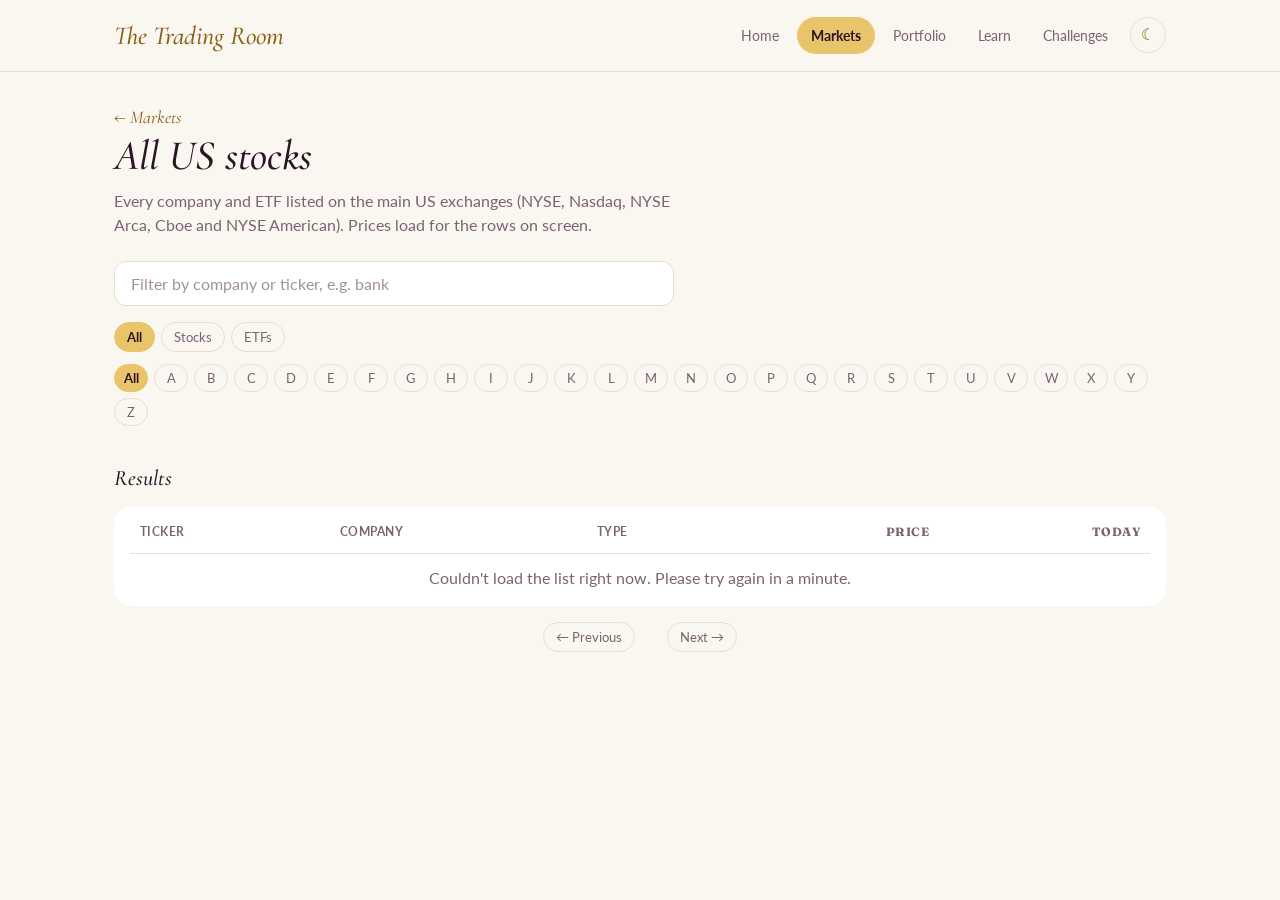
<file: directory.html>
<!DOCTYPE html>
<html lang="en">
  <head>
    <meta charset="UTF-8">
    <meta name="viewport" content="width=device-width, initial-scale=1.0">
    <title>All US stocks · The Trading Room</title>

    <!-- Fonts: Cormorant Garamond (headings), Fraunces (numbers), Lato (text) -->
    <link rel="preconnect" href="https://fonts.googleapis.com">
    <link rel="preconnect" href="https://fonts.gstatic.com" crossorigin>
    <link href="https://fonts.googleapis.com/css2?family=Cormorant+Garamond:ital,wght@0,500;1,500&family=Fraunces:opsz,wght@9..144,400&family=Lato:wght@400;700&display=swap" rel="stylesheet">

    <link rel="stylesheet" href="style.css">
    <script src="theme.js"></script>
    <script src="directory.js" defer></script>
  </head>
  <body>

    <!-- ===== Top navigation bar ===== -->
    <header class="site-header">
      <div class="header-inner">
        <a href="index.html" class="logo">The Trading Room</a>
        <nav class="nav" aria-label="Main">
          <a href="index.html" class="nav-link">Home</a>
          <a href="markets.html" class="nav-link active">Markets</a>
          <a href="portfolio.html" class="nav-link">Portfolio</a>
          <a href="#" class="nav-link">Learn</a>
          <a href="#" class="nav-link">Challenges</a>
          <button type="button" class="theme-toggle" aria-label="Switch theme">☀</button>
        </nav>
      </div>
    </header>

    <!-- ===== All US stocks directory ===== -->
    <main class="container">
      <div class="markets-head">
        <p class="label"><a href="markets.html" class="back-link">← Markets</a></p>
        <h1 class="greeting">All US stocks</h1>
        <p class="markets-intro">Every company and ETF listed on the main US exchanges (NYSE, Nasdaq, NYSE Arca, Cboe and NYSE American). Prices load for the rows on screen.</p>
      </div>

      <!-- Filters -->
      <div class="search dir-search">
        <label for="dir-filter" class="sr-only">Filter by company name or ticker</label>
        <input id="dir-filter" type="search" placeholder="Filter by company or ticker, e.g. bank" autocomplete="off">
      </div>

      <div id="type-filters" class="range-buttons" role="group" aria-label="Filter by type">
        <button type="button" class="range-btn active" data-type="All" aria-pressed="true">All</button>
        <button type="button" class="range-btn" data-type="Stock" aria-pressed="false">Stocks</button>
        <button type="button" class="range-btn" data-type="ETF" aria-pressed="false">ETFs</button>
      </div>

      <div id="letter-bar" class="range-buttons letter-bar" role="group" aria-label="Filter by first letter of the ticker"></div>

      <!-- The list (filled in by directory.js) -->
      <section class="markets-section" aria-labelledby="dir-title">
        <div class="section-head">
          <h2 id="dir-title" class="stats-title">Results</h2>
          <span id="dir-count" class="section-note" aria-live="polite"></span>
        </div>

        <div class="dir-wrap">
          <table class="dir-table">
            <thead>
              <tr>
                <th scope="col">Ticker</th>
                <th scope="col">Company</th>
                <th scope="col" class="dir-type-col">Type</th>
                <th scope="col" class="dir-num">Price</th>
                <th scope="col" class="dir-num">Today</th>
              </tr>
            </thead>
            <tbody id="dir-body"></tbody>
          </table>
        </div>

        <div class="dir-pager">
          <button type="button" id="dir-prev" class="range-btn">← Previous</button>
          <span id="dir-page" class="section-note"></span>
          <button type="button" id="dir-next" class="range-btn">Next →</button>
        </div>
      </section>
    </main>

  </body>
</html>
</file>
<file: style.css>
/* ===== Velvet theme: colours and fonts as variables ===== */
:root {
  --bg: #1E0F1C;              /* deep plum page background */
  --surface: #2A1626;         /* cards and rows */
  --surface-raised: #3A1F35;  /* chips, raised items, inputs */
  --border: #3A1F35;          /* subtle lines */
  --text: #F6E9F2;            /* main text */
  --text-muted: #C9B6C4;      /* secondary text */
  --gold: #E9C46A;            /* accent */
  --on-gold: #1E0F1C;         /* text on top of gold */
  --gain: #7FD6A0;            /* price going up */
  --loss: #F28B82;            /* price going down */

  --font-heading: "Cormorant Garamond", Georgia, serif;
  --font-number: "Fraunces", Georgia, serif;
  --font-body: "Lato", system-ui, sans-serif;

  --radius-card: 16px;
  --radius-control: 12px;
}

/* ===== Base ===== */
* {
  box-sizing: border-box;
}

body {
  margin: 0;
  background: var(--bg);
  color: var(--text);
  font-family: var(--font-body);
  line-height: 1.5;
}

a {
  color: inherit;
  text-decoration: none;
}

/* Keyboard users see a clear gold outline on whatever they've selected */
:focus-visible {
  outline: 2px solid var(--gold);
  outline-offset: 3px;
}

/* Hidden on screen, still read by screen readers */
.sr-only {
  position: absolute;
  width: 1px;
  height: 1px;
  overflow: hidden;
  clip: rect(0 0 0 0);
  white-space: nowrap;
}

.container {
  max-width: 1100px;
  margin: 0 auto;
  padding: 32px 24px;
}

/* ===== Top navigation bar ===== */
.site-header {
  border-bottom: 1px solid var(--border);
}

.header-inner {
  max-width: 1100px;
  margin: 0 auto;
  padding: 16px 24px;
  display: flex;
  align-items: center;
  justify-content: space-between;
  gap: 16px;
  flex-wrap: wrap;
}

.logo {
  font-family: var(--font-heading);
  font-style: italic;
  font-weight: 500;
  font-size: 26px;
  color: var(--gold);
}

.nav {
  display: flex;
  gap: 4px;
  flex-wrap: wrap;
}

.nav-link {
  font-size: 14px;
  color: var(--text-muted);
  padding: 8px 14px;
  border-radius: 999px;
  transition: background 0.2s, color 0.2s;
}

.nav-link:hover {
  color: var(--text);
  background: var(--surface);
}

.nav-link.active {
  color: var(--on-gold);
  background: var(--gold);
  font-weight: 700;
}

/* ===== Text styles ===== */
.label {
  font-family: var(--font-heading);
  font-style: italic;
  font-size: 18px;
  color: var(--gold);
  margin: 0 0 4px;
}

.greeting {
  font-family: var(--font-heading);
  font-style: italic;
  font-weight: 500;
  font-size: 42px;
  line-height: 1;
  margin: 0 0 32px;
}

/* ===== Search bar ===== */
.search {
  display: flex;
  gap: 8px;
  max-width: 560px;
  margin: 0 0 32px;
}

.search input {
  flex: 1;
  min-width: 0;
  font-family: var(--font-body);
  font-size: 16px;
  color: var(--text);
  background: var(--surface);
  border: 1px solid var(--border);
  border-radius: var(--radius-control);
  padding: 12px 16px;
}

.search input::placeholder {
  color: var(--text-muted);
  opacity: 0.7;
}

.btn-gold {
  font-family: var(--font-body);
  font-size: 15px;
  font-weight: 700;
  color: var(--on-gold);
  background: var(--gold);
  border: none;
  border-radius: var(--radius-control);
  padding: 12px 20px;
  cursor: pointer;
  transition: filter 0.2s;
}

.btn-gold:hover {
  filter: brightness(1.08);
}

/* ===== Quote card ===== */
.quote-card {
  background: var(--surface);
  border-radius: var(--radius-card);
  padding: 24px;
  max-width: 560px;
  margin: 0 0 32px;
}

.quote-symbol {
  font-weight: 700;
  font-size: 20px;
  letter-spacing: 0.02em;
  margin: 0;
}

.quote-price {
  font-family: var(--font-number);
  font-size: 40px;
  line-height: 1.1;
  margin: 8px 0 4px;
}

.quote-change {
  font-family: var(--font-number);
  font-size: 16px;
  margin: 0 0 20px;
}

.up {
  color: var(--gain);
}

.down {
  color: var(--loss);
}

.quote-stats {
  display: grid;
  grid-template-columns: repeat(auto-fit, minmax(110px, 1fr));
  gap: 12px;
  margin: 0;
}

.quote-stats dt {
  font-family: var(--font-heading);
  font-style: italic;
  font-size: 15px;
  color: var(--gold);
}

.quote-stats dd {
  margin: 0;
  font-family: var(--font-number);
  font-size: 16px;
}

.quote-message {
  color: var(--text-muted);
  margin: 0;
}

/* ===== Market status ===== */
.market-status {
  display: flex;
  align-items: center;
  gap: 8px;
  margin: -8px 0 20px;
  font-size: 13px;
  color: var(--text-muted);
}

.dot {
  width: 8px;
  height: 8px;
  border-radius: 50%;
  background: var(--text-muted);
  opacity: 0.6;
}

.dot.open {
  background: var(--gain);
  opacity: 1;
  box-shadow: 0 0 0 3px rgba(127, 214, 160, 0.2);
}

/* ===== Price chart ===== */
.range-buttons {
  display: flex;
  align-items: center;
  flex-wrap: wrap;
  gap: 6px;
  margin: 0 0 12px;
}

.range-btn {
  font-family: var(--font-body);
  font-size: 13px;
  color: var(--text-muted);
  background: transparent;
  border: 1px solid var(--border);
  border-radius: 999px;
  padding: 6px 12px;
  cursor: pointer;
}

.range-btn.active {
  color: var(--on-gold);
  background: var(--gold);
  border-color: var(--gold);
  font-weight: 700;
}

.range-change {
  margin-left: auto;
  font-family: var(--font-number);
  font-size: 14px;
}

.chart-wrap {
  position: relative;
  height: 220px;
  margin: 0 0 8px;
}

.chart-note {
  font-size: 13px;
  color: var(--text-muted);
  margin: 0 0 16px;
  min-height: 1em;
}

/* ===== Company header + key stats ===== */
.company {
  display: flex;
  align-items: center;
  gap: 12px;
  margin: 0 0 8px;
}

.company-logo {
  width: 40px;
  height: 40px;
  border-radius: 10px;
  background: #ffffff;
  object-fit: contain;
  padding: 4px;
}

.company-meta {
  font-size: 13px;
  color: var(--text-muted);
  margin: 0;
}

.stats-title {
  font-family: var(--font-heading);
  font-style: italic;
  font-weight: 500;
  font-size: 22px;
  margin: 24px 0 12px;
}

/* Small, classy ⓘ button */
.info-btn {
  position: relative;
  display: inline-flex;
  align-items: center;
  justify-content: center;
  width: 14px;
  height: 14px;
  margin-left: 5px;
  padding: 0;
  font-family: var(--font-heading);
  font-style: italic;
  font-size: 10px;
  line-height: 1;
  color: var(--text-muted);
  background: transparent;
  border: 1px solid currentColor;
  border-radius: 50%;
  opacity: 0.55;
  vertical-align: 2px;
  cursor: pointer;
  transition: opacity 0.2s, color 0.2s;
}

/* Invisible bigger tap area, so it's still easy to press on phones */
.info-btn::after {
  content: "";
  position: absolute;
  inset: -10px;
}

.info-btn:hover,
.info-btn:focus-visible {
  opacity: 1;
  color: var(--gold);
}

.stat-explain {
  margin: 16px 0 0;
  padding: 12px 16px;
  font-size: 14px;
  background: var(--surface-raised);
  border-radius: var(--radius-control);
}

/* ===== Related companies ===== */
.peer-list {
  display: flex;
  flex-wrap: wrap;
  gap: 8px;
}

.peer-chip {
  display: inline-block;
  font-family: var(--font-body);
  font-size: 13px;
  font-weight: 700;
  letter-spacing: 0.02em;
  color: var(--text);
  background: var(--surface-raised);
  border: 1px solid var(--border);
  border-radius: 999px;
  padding: 8px 14px;
  cursor: pointer;
  transition: border-color 0.2s, color 0.2s;
}

.peer-chip:hover {
  color: var(--gold);
  border-color: var(--gold);
}

/* ===== Stock page ===== */
.quote-card.stock-page {
  max-width: none;
}

.stock-page .chart-wrap {
  height: 320px;
}

.stock-page .quote-price {
  font-size: 52px;
}

/* Layout: chart on the left, numbers on the right */
.stock-top {
  display: grid;
  grid-template-columns: minmax(0, 1fr) 280px;
  gap: 32px;
  align-items: start;
}

.stock-side {
  border-left: 1px solid var(--border);
  padding-left: 28px;
}

.side-title {
  margin-top: 0;
}

.side-stats {
  margin: 0;
}

.side-stats div {
  display: flex;
  justify-content: space-between;
  align-items: baseline;
  gap: 12px;
  padding: 12px 0;
  border-bottom: 1px solid var(--border);
}

.side-stats div:last-child {
  border-bottom: none;
}

.side-stats dt {
  font-family: var(--font-heading);
  font-style: italic;
  font-size: 16px;
  color: var(--gold);
}

.side-stats dd {
  margin: 0;
  font-family: var(--font-number);
  font-size: 17px;
}

.stock-side .stat-explain {
  margin-top: 8px;
}

/* 52-week range bar */
.range-bar {
  margin: 4px 0 8px;
}

.range-bar-track {
  position: relative;
  height: 4px;
  border-radius: 999px;
  background: var(--surface-raised);
}

.range-bar-dot {
  position: absolute;
  top: 50%;
  width: 12px;
  height: 12px;
  border-radius: 50%;
  background: var(--gold);
  border: 2px solid var(--surface);
  transform: translate(-50%, -50%);
}

.range-bar-labels {
  display: flex;
  justify-content: space-between;
  margin-top: 8px;
  font-size: 12px;
  color: var(--text-muted);
}

/* About section: text values use the body font, not the number font */
.quote-stats dd.text-dd {
  font-family: var(--font-body);
  font-size: 15px;
  overflow-wrap: anywhere;
}

.text-dd a {
  color: var(--gold);
}

.text-dd a:hover {
  text-decoration: underline;
}

/* ===== News ===== */
.news-list {
  display: grid;
  gap: 4px;
}

.news-item {
  display: block;
  padding: 14px 16px;
  border-radius: var(--radius-control);
  transition: background 0.2s;
}

.news-item:hover {
  background: var(--surface-raised);
}

.news-headline {
  margin: 0 0 4px;
  font-size: 16px;
  line-height: 1.4;
}

.news-meta {
  margin: 0;
  font-size: 13px;
  color: var(--text-muted);
}

/* ===== Portfolio card (home page) ===== */
.card {
  background: var(--surface);
  border-radius: var(--radius-card);
  padding: 24px;
  max-width: 420px;
}

.big-number {
  font-family: var(--font-number);
  font-size: 44px;
  line-height: 1.1;
  margin: 0 0 12px;
}

.cents {
  font-size: 26px;
}

.chip {
  display: inline-block;
  background: var(--surface-raised);
  color: var(--gold);
  font-family: var(--font-number);
  font-size: 13px;
  padding: 4px 10px;
  border-radius: 999px;
}

/* ===== Tablets (narrower than 860px): numbers panel goes under the chart ===== */
@media (max-width: 860px) {
  .stock-top {
    grid-template-columns: 1fr;
  }

  .stock-side {
    border-left: none;
    padding-left: 0;
    border-top: 1px solid var(--border);
    padding-top: 16px;
  }
}

/* ===== Phones (narrower than 600px) ===== */
@media (max-width: 600px) {
  .greeting {
    font-size: 36px;
  }

  .big-number {
    font-size: 36px;
  }

  .stock-page .chart-wrap {
    height: 240px;
  }

  .stock-page .quote-price {
    font-size: 40px;
  }
}
/* ===== Pin to dashboard button ===== */
.company {
  flex-wrap: wrap;
}

.pin-btn {
  margin-left: auto;
  display: inline-flex;
  align-items: center;
  gap: 6px;
  font-family: var(--font-body);
  font-size: 13px;
  font-weight: 700;
  white-space: nowrap;
  color: var(--gold);
  background: transparent;
  border: 1px solid var(--gold);
  border-radius: 999px;
  padding: 8px 14px;
  cursor: pointer;
  transition: background 0.2s, color 0.2s;
}

.pin-btn:hover {
  background: rgba(233, 196, 106, 0.12);
}

.pin-btn.pinned {
  color: var(--on-gold);
  background: var(--gold);
}

.pin-star {
  font-size: 15px;
  line-height: 1;
}

/* ===== Pop-up message (toast) ===== */
.toast {
  position: fixed;
  left: 50%;
  bottom: 24px;
  transform: translateX(-50%);
  z-index: 100;
  padding: 12px 18px;
  font-size: 14px;
  color: var(--text);
  background: var(--surface-raised);
  border: 1px solid var(--gold);
  border-radius: var(--radius-control);
  box-shadow: 0 8px 24px rgba(0, 0, 0, 0.35);
  animation: toast-in 0.25s ease;
}

@keyframes toast-in {
  from { opacity: 0; transform: translate(-50%, 8px); }
  to   { opacity: 1; transform: translate(-50%, 0); }
}

/* Respect people who've turned off animations */
@media (prefers-reduced-motion: reduce) {
  .toast {
    animation: none;
  }
}

/* ===== Dashboard ===== */
.section-head {
  display: flex;
  align-items: baseline;
  justify-content: space-between;
  gap: 12px;
}

.section-note {
  font-size: 13px;
  color: var(--text-muted);
}

.pinned-grid {
  display: grid;
  grid-template-columns: repeat(auto-fill, minmax(200px, 1fr));
  gap: 16px;
  margin: 0 0 8px;
}

.pin-card {
  position: relative;
  background: var(--surface);
  border: 1px solid transparent;
  border-radius: var(--radius-card);
  padding: 18px;
  transition: border-color 0.2s, transform 0.2s;
}

.pin-card:hover {
  border-color: var(--gold);
  transform: translateY(-2px);
}

/* The whole card is clickable (an invisible link stretched over it) */
.pin-card-link {
  position: absolute;
  inset: 0;
  z-index: 1;
  border-radius: inherit;
}

.pin-card-top {
  display: flex;
  justify-content: space-between;
  align-items: flex-start;
  gap: 8px;
}

.pin-symbol {
  margin: 0;
  font-weight: 700;
  letter-spacing: 0.02em;
}

.pin-name {
  margin: 0;
  max-width: 150px;
  font-size: 12px;
  color: var(--text-muted);
  white-space: nowrap;
  overflow: hidden;
  text-overflow: ellipsis;
}

/* The × sits above the invisible link so it can still be clicked */
.unpin-btn {
  position: relative;
  z-index: 2;
  width: 28px;
  height: 28px;
  border-radius: 50%;
  border: 1px solid var(--border);
  background: transparent;
  color: var(--text-muted);
  font-size: 18px;
  line-height: 1;
  cursor: pointer;
  transition: color 0.2s, border-color 0.2s;
}

.unpin-btn:hover {
  color: var(--loss);
  border-color: var(--loss);
}

.pin-price {
  margin: 12px 0 0;
  font-family: var(--font-number);
  font-size: 28px;
  line-height: 1.1;
}

.pin-change {
  margin: 2px 0 10px;
  font-family: var(--font-number);
  font-size: 14px;
}

.spark-wrap {
  position: relative;
  height: 56px;
}

.empty-state {
  grid-column: 1 / -1;
  padding: 28px;
  text-align: center;
  background: var(--surface);
  border: 1px dashed var(--border);
  border-radius: var(--radius-card);
}

.empty-title {
  margin: 0 0 6px;
  font-family: var(--font-heading);
  font-style: italic;
  font-size: 22px;
}

.news-tag {
  display: inline-block;
  margin-right: 8px;
  padding: 2px 8px;
  font-size: 11px;
  font-weight: 700;
  color: var(--on-gold);
  background: var(--gold);
  border-radius: 999px;
}

.dashboard-news {
  margin: 0 0 32px;
}

.portfolio-sample {
  margin-top: 8px;
}

@media (prefers-reduced-motion: reduce) {
  .pin-card {
    transition: none;
  }

  .pin-card:hover {
    transform: none;
  }
}

/* ===== Home page top: greeting + search (left), portfolio card (right) ===== */
.home-hero {
  display: grid;
  grid-template-columns: minmax(0, 1fr) 340px;
  grid-template-areas:
    "greet  card"
    "search card";
  column-gap: 32px;
  align-items: start;
  margin: 0 0 8px;
}

.home-greet {
  grid-area: greet;
}

.home-search {
  grid-area: search;
}

.portfolio-card {
  grid-area: card;
  max-width: none;
  margin: 0 0 24px;
}

.portfolio-card .big-number {
  font-size: 40px;
}

.practice-note {
  margin: 12px 0 0;
  font-size: 12px;
  color: var(--text-muted);
}

.card-link {
  display: inline-block;
  margin-top: 16px;
  font-size: 14px;
  font-weight: 700;
  color: var(--gold);
}

.card-link:hover {
  text-decoration: underline;
}

/* Tablets and phones: greeting → portfolio card → search */
@media (max-width: 760px) {
  .home-hero {
    grid-template-columns: 1fr;
    grid-template-areas:
      "greet"
      "card"
      "search";
  }
}

/* ===== Light / dark mode ===== */

/* A separate gold for filled buttons and highlights, so text-gold can change in light mode */
:root {
  --gold-fill: #E9C46A;
  color-scheme: dark;
}

/* Light mode: "Cream" (same variables, different values) */
[data-theme="light"] {
  --bg: #FAF6F0;
  --surface: #FFFFFF;
  --surface-raised: #F3EAE4;
  --border: #E8DDD5;
  --text: #2A1426;
  --text-muted: #7A6372;
  --gold: #8A6116;          /* darker gold for text, readable on cream */
  --gold-fill: #E9C46A;     /* bright gold for buttons and highlights */
  --on-gold: #2A1426;
  --gain: #1F8A55;
  --loss: #C2413A;
  color-scheme: light;
}

/* Filled gold things always use the bright gold */
.nav-link.active,
.btn-gold,
.range-btn.active,
.pin-btn.pinned,
.news-tag {
  background: var(--gold-fill);
}

.range-btn.active {
  border-color: var(--gold-fill);
}

/* In light mode, white cards need a thin border to stand out from the cream page */
[data-theme="light"] .quote-card,
[data-theme="light"] .card,
[data-theme="light"] .empty-state {
  border: 1px solid var(--border);
}

[data-theme="light"] .pin-card {
  border-color: var(--border);
}

[data-theme="light"] .pin-card:hover {
  border-color: var(--gold);
}

[data-theme="light"] .toast {
  box-shadow: 0 8px 24px rgba(42, 20, 38, 0.15);
}

/* Smooth fade between themes */
body {
  transition: background-color 0.3s, color 0.3s;
}

/* The ☀ / ☾ button */
.theme-toggle {
  width: 36px;
  height: 36px;
  margin-left: 4px;
  padding: 0;
  font-size: 16px;
  line-height: 1;
  color: var(--gold);
  background: transparent;
  border: 1px solid var(--border);
  border-radius: 50%;
  cursor: pointer;
  transition: background 0.2s, border-color 0.2s;
}

.theme-toggle:hover {
  background: var(--surface);
  border-color: var(--gold);
}

@media (prefers-reduced-motion: reduce) {
  body {
    transition: none;
  }
}

/* ===== Price flash when a live update changes the price ===== */
@keyframes price-flash {
  0%   { color: var(--gold); }
  100% { color: var(--text); }
}

.quote-price.flash {
  animation: price-flash 1.2s ease-out;
}

@media (prefers-reduced-motion: reduce) {
  .quote-price.flash {
    animation: none;
  }
}

/* ===== Markets page ===== */
.markets-head .greeting {
  margin-bottom: 12px;
}

.markets-intro {
  color: var(--text-muted);
  max-width: 560px;
  margin: 0 0 24px;
  line-height: 1.5;
}

.markets-section {
  margin: 0 0 40px;
}

/* Small "Stock" / "ETF" label in the corner of each market card */
.type-tag {
  flex-shrink: 0;
  padding: 2px 8px;
  font-size: 11px;
  font-weight: 700;
  letter-spacing: 0.04em;
  color: var(--text-muted);
  border: 1px solid var(--border);
  border-radius: 999px;
}

/* Market cards have no mini chart, so a little less space at the bottom */
.market-card .pin-change {
  margin-bottom: 0;
}

/* ===== Biggest movers ===== */
.movers {
  display: grid;
  grid-template-columns: 1fr 1fr;
  gap: 16px;
}

.movers-col {
  background: var(--surface);
  border-radius: var(--radius-card);
  padding: 8px 18px 12px;
}

.movers-title {
  margin: 10px 0 6px;
  font-family: var(--font-heading);
  font-style: italic;
  font-weight: 500;
  font-size: 20px;
  color: var(--gold);
}

.mover-row {
  display: grid;
  grid-template-columns: minmax(0, 1fr) auto 72px;
  align-items: center;
  gap: 12px;
  padding: 10px 0;
  border-top: 1px solid var(--border);
  color: var(--text);
  text-decoration: none;
}

.mover-row:hover .mover-name strong {
  color: var(--gold);
}

.mover-name {
  display: flex;
  flex-direction: column;
  min-width: 0;
}

.mover-name span {
  font-size: 12px;
  color: var(--text-muted);
  white-space: nowrap;
  overflow: hidden;
  text-overflow: ellipsis;
}

.mover-price,
.mover-change {
  font-family: var(--font-number);
  text-align: right;
}

/* On phones, gainers sit above losers */
@media (max-width: 640px) {
  .movers {
    grid-template-columns: 1fr;
  }
}

/* ===== Search suggestions dropdown ===== */
.search {
  position: relative;   /* so the dropdown sits right under the search box */
}

.suggestions {
  position: absolute;
  top: calc(100% + 6px);
  left: 0;
  right: 0;
  z-index: 50;
  margin: 0;
  padding: 6px;
  list-style: none;
  max-height: 380px;
  overflow-y: auto;
  background: var(--surface-raised);
  border: 1px solid var(--border);
  border-radius: 14px;
  box-shadow: 0 12px 32px rgba(0, 0, 0, 0.35);
}

.suggestion {
  display: grid;
  grid-template-columns: 64px minmax(0, 1fr) auto;
  align-items: center;
  gap: 10px;
  padding: 10px 12px;
  border-radius: 10px;
  cursor: pointer;
}

.suggestion:hover,
.suggestion.active {
  background: var(--surface);
}

.suggestion.active strong,
.suggestion:hover strong {
  color: var(--gold);
}

.suggestion-name {
  font-size: 14px;
  color: var(--text-muted);
  white-space: nowrap;
  overflow: hidden;
  text-overflow: ellipsis;
}

.suggestion-empty {
  padding: 10px 12px;
  font-size: 14px;
  color: var(--text-muted);
}

/* ===== All US stocks directory ===== */
.back-link {
  color: var(--gold);
  text-decoration: none;
}

.back-link:hover {
  text-decoration: underline;
}

.dir-search {
  margin-bottom: 16px;
}

.letter-bar .range-btn {
  min-width: 34px;
  padding: 5px 8px;
}

.dir-wrap {
  background: var(--surface);
  border-radius: var(--radius-card);
  padding: 4px 16px;
  overflow-x: auto;
}

.dir-table {
  width: 100%;
  border-collapse: collapse;
}

.dir-table th {
  padding: 12px 10px;
  font-size: 12px;
  font-weight: 700;
  letter-spacing: 0.04em;
  text-transform: uppercase;
  text-align: left;
  color: var(--text-muted);
}

.dir-table td {
  padding: 12px 10px;
  border-top: 1px solid var(--border);
}

.dir-table tbody tr[data-symbol] {
  cursor: pointer;
}

.dir-table tbody tr[data-symbol]:hover {
  background: var(--surface-raised);
}

.dir-symbol {
  font-weight: 700;
  color: var(--text);
  text-decoration: none;
}

.dir-table tr:hover .dir-symbol {
  color: var(--gold);
}

.dir-name {
  max-width: 360px;
  color: var(--text-muted);
  white-space: nowrap;
  overflow: hidden;
  text-overflow: ellipsis;
}

.dir-table .dir-num {
  text-align: right;
  font-family: var(--font-number);
  white-space: nowrap;
}

.dir-empty {
  padding: 28px 10px;
  text-align: center;
  color: var(--text-muted);
}

.dir-pager {
  display: flex;
  justify-content: center;
  align-items: center;
  gap: 16px;
  margin: 16px 0 0;
}

.dir-pager .range-btn:disabled {
  opacity: 0.4;
  cursor: default;
}

/* On phones, hide the Type column to save space */
@media (max-width: 640px) {
  .dir-type-col {
    display: none;
  }

  .dir-name {
    max-width: 140px;
  }
}

/* ===== Practice trade panel (stock page) ===== */
.trade-panel {
  margin-top: 24px;
  padding-top: 20px;
  border-top: 1px solid var(--border);
}

.trade-panel .range-buttons {
  margin-bottom: 10px;
}

.trade-panel .range-btn {
  flex: 1;   /* Buy/Sell and Shares/Dollars share the width equally */
}

.trade-input {
  width: 100%;
  box-sizing: border-box;
  font-family: var(--font-number);
  font-size: 18px;
  color: var(--text);
  background: var(--bg);
  border: 1px solid var(--border);
  border-radius: var(--radius-control);
  padding: 10px 14px;
}

.trade-input:focus {
  outline: none;
  border-color: var(--gold);
}

.trade-preview {
  min-height: 20px;
  margin: 8px 0 10px;
  font-size: 13px;
  color: var(--text-muted);
}

.trade-btn {
  width: 100%;
}

.trade-confirm {
  margin-top: 12px;
  padding: 12px 14px;
  background: var(--surface-raised);
  border: 1px solid var(--gold);
  border-radius: var(--radius-control);
}

.trade-confirm p {
  margin: 0 0 10px;
  line-height: 1.5;
}

.trade-confirm-btns {
  display: flex;
  gap: 8px;
}

.trade-confirm-btns .btn-gold {
  flex: 1;
}

.trade-holding {
  margin: 14px 0 6px;
  font-size: 13px;
  line-height: 1.5;
}

.trade-note {
  margin: 0;
  font-size: 12px;
  line-height: 1.5;
  color: var(--text-muted);
}

/* ===== Portfolio page ===== */
.summary-grid {
  display: grid;
  grid-template-columns: repeat(3, minmax(0, 1fr));
  gap: 16px;
  margin: 0 0 40px;
}

.summary-card {
  margin: 0;
}

.summary-number {
  margin: 4px 0 6px;
  font-family: var(--font-number);
  font-size: 30px;
  line-height: 1.1;
}

.summary-sub {
  margin: 0;
  font-size: 13px;
  line-height: 1.5;
  color: var(--text-muted);
}

.summary-sub.up {
  color: var(--gain);
}

.summary-sub.down {
  color: var(--loss);
}

.side-tag {
  display: inline-block;
  min-width: 34px;
  margin-right: 6px;
  padding: 2px 8px;
  font-size: 11px;
  font-weight: 700;
  text-align: center;
  border-radius: 999px;
}

.side-tag.buy {
  color: var(--gain);
  border: 1px solid var(--gain);
}

.side-tag.sell {
  color: var(--loss);
  border: 1px solid var(--loss);
}

.trade-date {
  white-space: nowrap;
  font-size: 13px;
  color: var(--text-muted);
}

/* On phones, the three summary cards stack */
@media (max-width: 760px) {
  .summary-grid {
    grid-template-columns: 1fr;
  }
}

/* Home portfolio card: green/red "today" chip */
.chip.up {
  color: var(--gain);
}

.chip.down {
  color: var(--loss);
}

/* ===== Allocation chart (Portfolio page) ===== */
.alloc-card {
  display: grid;
  grid-template-columns: 240px minmax(0, 1fr);
  gap: 32px;
  align-items: center;
}

.alloc-chart-wrap {
  position: relative;
  height: 240px;
}

.alloc-legend {
  margin: 0;
  padding: 0;
  list-style: none;
}

.alloc-legend li {
  display: grid;
  grid-template-columns: 14px minmax(0, 1fr) 60px auto;
  align-items: center;
  gap: 10px;
  padding: 8px 0;
  border-top: 1px solid var(--border);
}

.alloc-legend li:first-child {
  border-top: none;
}

.alloc-swatch {
  width: 12px;
  height: 12px;
  border-radius: 3px;
}

.alloc-name {
  font-weight: 700;
}

.alloc-pct,
.alloc-value {
  font-family: var(--font-number);
  text-align: right;
}

.alloc-pct {
  color: var(--text-muted);
}

.alloc-tip {
  margin: 14px 0 0;
  font-size: 13px;
  line-height: 1.6;
  color: var(--text-muted);
}

/* On phones, the chart sits above the legend */
@media (max-width: 760px) {
  .alloc-card {
    grid-template-columns: 1fr;
  }

  .alloc-chart-wrap {
    height: 200px;
  }
}

/* .card is normally capped at 420px wide; these Portfolio cards fill their space instead */
.alloc-card,
.summary-card {
  max-width: none;
}

/* ===== Value over time chart (Portfolio page) ===== */
.value-card {
  max-width: none;
}

.value-chart-wrap {
  position: relative;
  height: 260px;
}

@media (max-width: 760px) {
  .value-chart-wrap {
    height: 200px;
  }
}

/* ===== Currency picker (Portfolio page) ===== */
.currency-row {
  display: flex;
  align-items: center;
  gap: 10px;
  margin: 0 0 6px;
}

.currency-select {
  font-family: var(--font-body);
  font-size: 14px;
  color: var(--text);
  background: var(--surface);
  border: 1px solid var(--border);
  border-radius: var(--radius-control);
  padding: 8px 12px;
  cursor: pointer;
}

.currency-select:focus {
  outline: none;
  border-color: var(--gold);
}

.currency-note {
  min-height: 18px;
  margin: 0 0 20px;
  font-size: 12px;
  color: var(--text-muted);
}

/* ===== CSV download buttons (Portfolio page) ===== */
.csv-row {
  display: flex;
  flex-wrap: wrap;
  align-items: center;
  gap: 10px;
  margin: -16px 0 48px;
}

/* ===== Reset practice account (Portfolio page) ===== */
.reset-row {
  margin: -24px 0 56px;
}

.reset-btn {
  color: var(--loss);
  border-color: var(--loss);
}

.reset-confirm {
  max-width: 480px;
  border-color: var(--loss);
}

.btn-danger {
  flex: 1;
  font-family: var(--font-body);
  font-size: 15px;
  font-weight: 700;
  color: #FFFFFF;
  background: var(--loss);
  border: none;
  border-radius: var(--radius-control);
  padding: 12px 20px;
  cursor: pointer;
}

.btn-danger:hover {
  filter: brightness(1.08);
}
</file>
